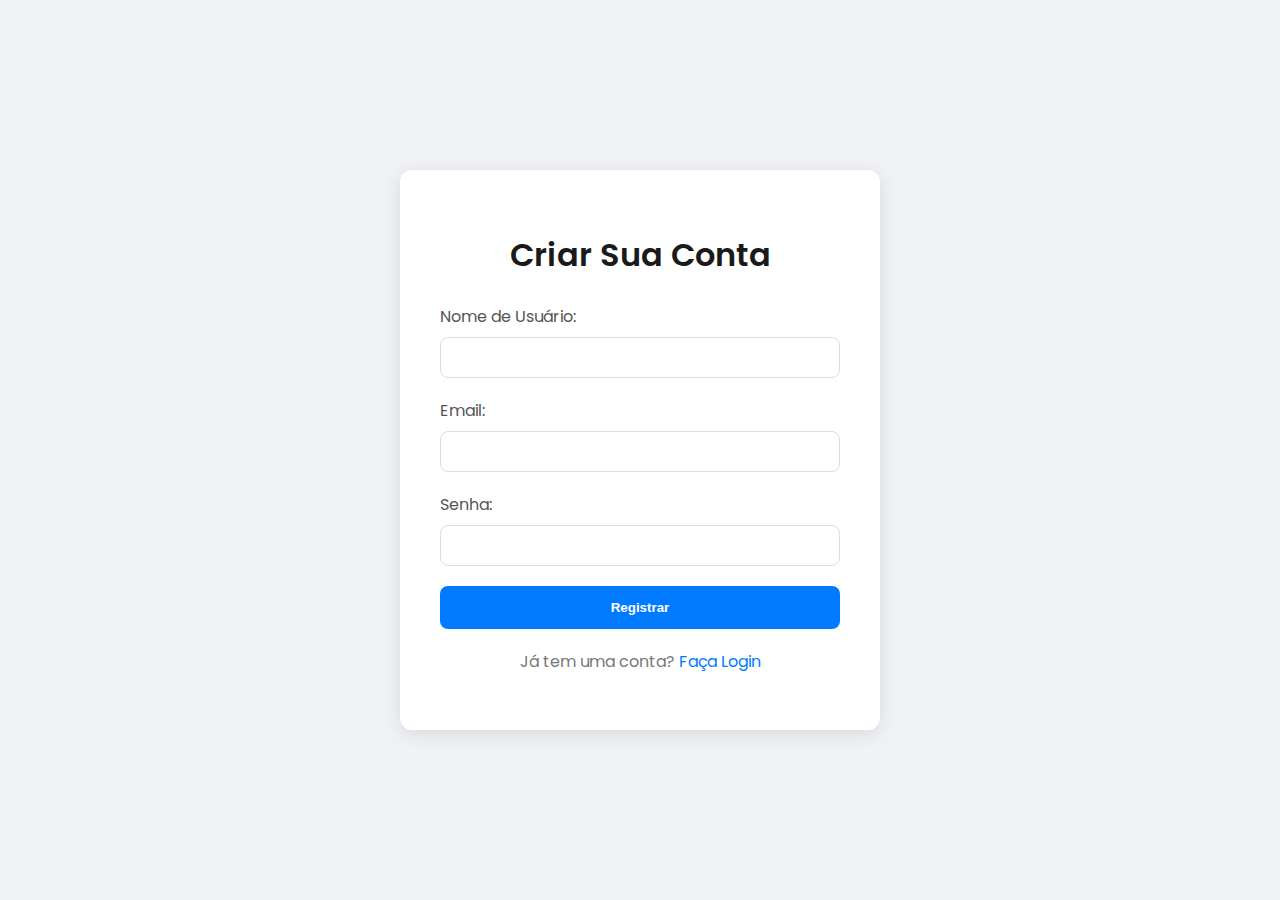
<file: index.html>
<!DOCTYPE html>
<html lang="pt-br">
<head>
    <meta charset="UTF-8">
    <meta name="viewport" content="width=device-width, initial-scale=1.0">
    <title>Criar Conta</title>
    <link rel="stylesheet" href="css/style.css">
</head>
<body>
    <div class="container">
        <h1>Criar Sua Conta</h1>
        <form id="registroForm">
            <label for="username">Nome de Usuário:</label>
            <input type="text" id="username" name="username" required>

            <label for="email">Email:</label>
            <input type="email" id="email" name="email" required>

            <label for="password">Senha:</label>
            <input type="password" id="password" name="password" required>

            <button type="submit">Registrar</button>
        </form>
        <p id="mensagemErro" class="mensagem-erro"></p>
        <p>Já tem uma conta? <a href="fazer-login.html">Faça Login</a></p>
    </div>

    <script src="js/criar-conta.js"></script>
</body>
</html>
</file>
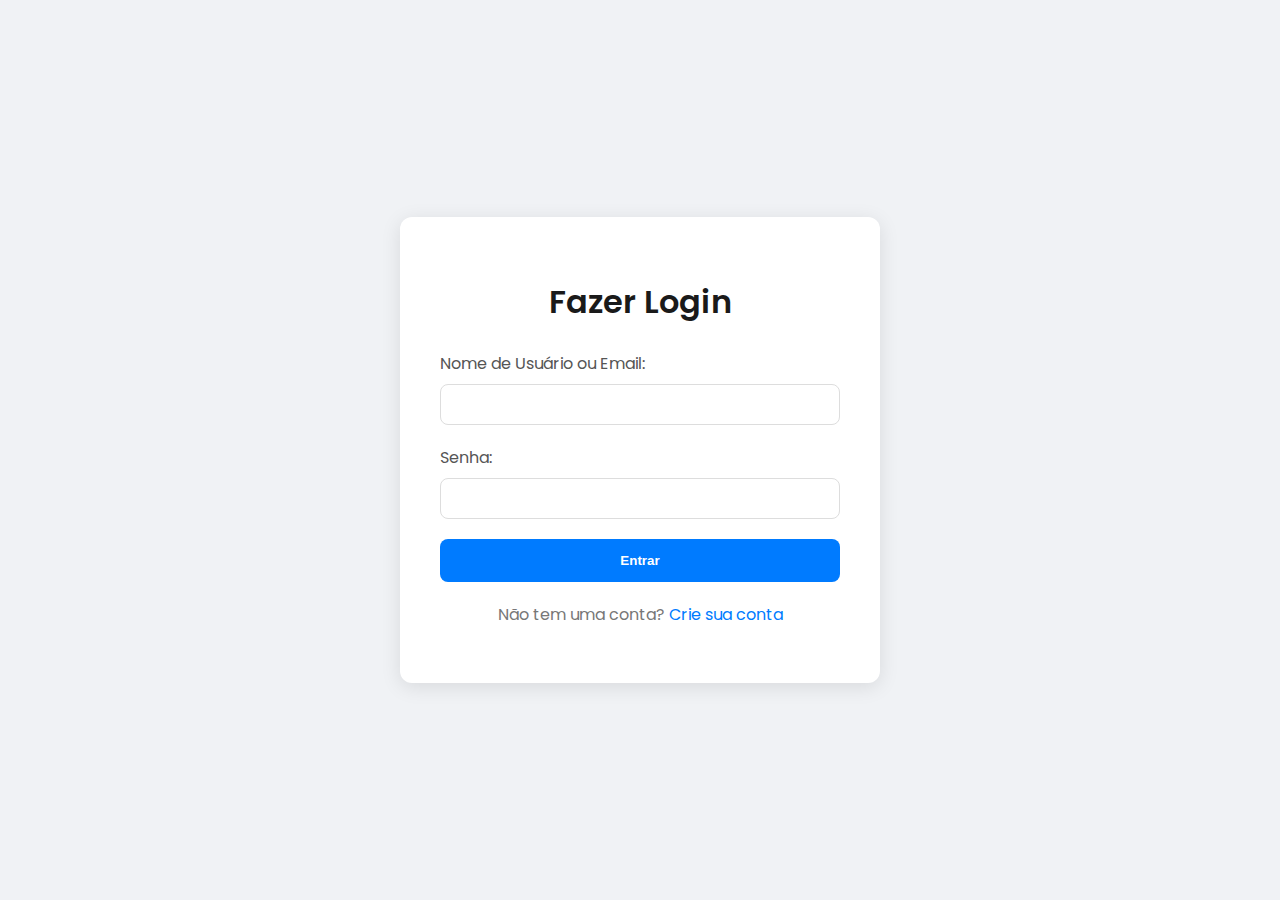
<file: fazer-login.html>
<!DOCTYPE html>
<html lang="pt-br">
<head>
    <meta charset="UTF-8">
    <meta name="viewport" content="width=device-width, initial-scale=1.0">
    <title>Fazer Login</title>
    <link rel="stylesheet" href="css/style.css">
</head>
<body>
    <div class="container">
        <h1>Fazer Login</h1>
        <form id="loginForm">
            <label for="loginUsername">Nome de Usuário ou Email:</label>
            <input type="text" id="loginUsername" name="loginUsername" required>

            <label for="loginPassword">Senha:</label>
            <input type="password" id="loginPassword" name="loginPassword" required>

            <button type="submit">Entrar</button>
        </form>
        <p id="mensagemErroLogin" class="mensagem-erro"></p>
        <p>Não tem uma conta? <a href="index.html">Crie sua conta</a></p>
    </div>

    <script src="js/fazer-login.js"></script>
</body>
</html>
</file>
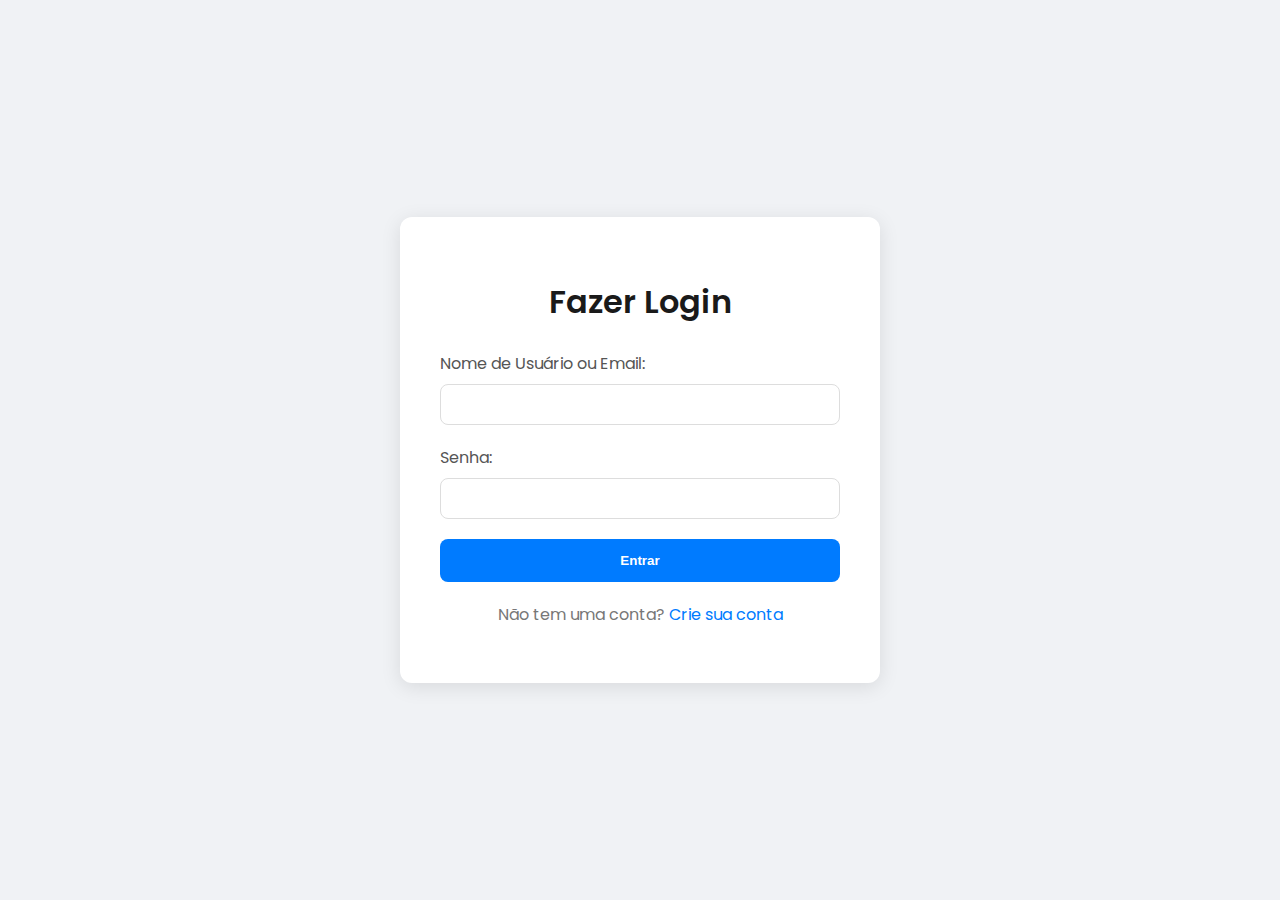
<file: minha-conta.html>
<!DOCTYPE html>
<html lang="pt-br">
<head>
    <meta charset="UTF-8">
    <meta name="viewport" content="width=device-width, initial-scale=1.0">
    <title>Minha Conta</title>
    <link rel="stylesheet" href="css/style.css">
</head>
<body>
    <div class="container">
        <h1>Minha Conta</h1>
        <p id="mensagemBoasVindas">Carregando dados do usuário...</p>
        <p id="informacoesUsuario"></p>
        <button id="logoutButton">Sair</button>
    </div>

    <script src="js/minha-conta.js"></script>
</body>
</html>
</file>
<file: css/style.css>
/* Importação de fonte do Google Fonts */
@import url('https://fonts.googleapis.com/css2?family=Poppins:wght@300;400;600&display=swap');

/* Estilos globais e de corpo */
body {
    font-family: 'Poppins', sans-serif;
    background-color: #f0f2f5; /* Fundo cinza claro */
    display: flex;
    justify-content: center;
    align-items: center;
    min-height: 100vh;
    margin: 0;
    color: #333;
}

/* Estilo do container principal */
.container {
    background-color: #fff; /* Fundo branco */
    padding: 40px;
    border-radius: 12px; /* Cantos arredondados */
    box-shadow: 0 4px 20px rgba(0, 0, 0, 0.1); /* Sombra suave */
    width: 100%;
    max-width: 400px;
    text-align: center;
}

h1 {
    font-weight: 600; /* Fonte mais pesada para o título */
    color: #1a1a1a;
    margin-bottom: 25px;
}

/* Estilo dos formulários */
form {
    display: flex;
    flex-direction: column;
    text-align: left;
}

label {
    font-weight: 400;
    margin-bottom: 8px;
    color: #555;
}

input {
    width: 100%;
    padding: 12px;
    margin-bottom: 20px;
    border: 1px solid #ddd;
    border-radius: 8px;
    box-sizing: border-box; /* Garante que o padding não afete a largura total */
    transition: border-color 0.3s ease;
}

/* Efeito de foco nos campos de input */
input:focus {
    border-color: #007bff; /* Cor azul suave ao focar */
    outline: none; /* Remove o contorno padrão do navegador */
}

/* Estilo do botão */
button {
    background-color: #007bff;
    color: white;
    padding: 14px;
    border: none;
    border-radius: 8px;
    font-weight: 600;
    cursor: pointer;
    transition: background-color 0.3s ease;
}

button:hover {
    background-color: #0056b3; /* Escurece o botão ao passar o mouse */
}

/* Estilo dos links */
a {
    color: #007bff;
    text-decoration: none; /* Remove o sublinhado padrão */
    font-weight: 400;
    transition: color 0.3s ease;
}

a:hover {
    color: #0056b3; /* Mudar a cor ao passar o mouse */
    text-decoration: underline; /* Adiciona sublinhado ao passar o mouse */
}

/* Estilos de mensagens de erro e texto secundário */
.mensagem-erro {
    color: #dc3545; /* Vermelho para mensagens de erro */
    
    margin-bottom: 20px;
    text-align: center;
}

p {
    margin-top: 20px;
    color: #777;
}

/* Estilo para a página "Minha Conta" */
#mensagemBoasVindas, #informacoesUsuario {
    text-align: left;
    margin-bottom: 10px;
}

/* Responsividade para telas menores */
@media (max-width: 480px) {
    .container {
        padding: 30px 20px;
    }
}
</file>
